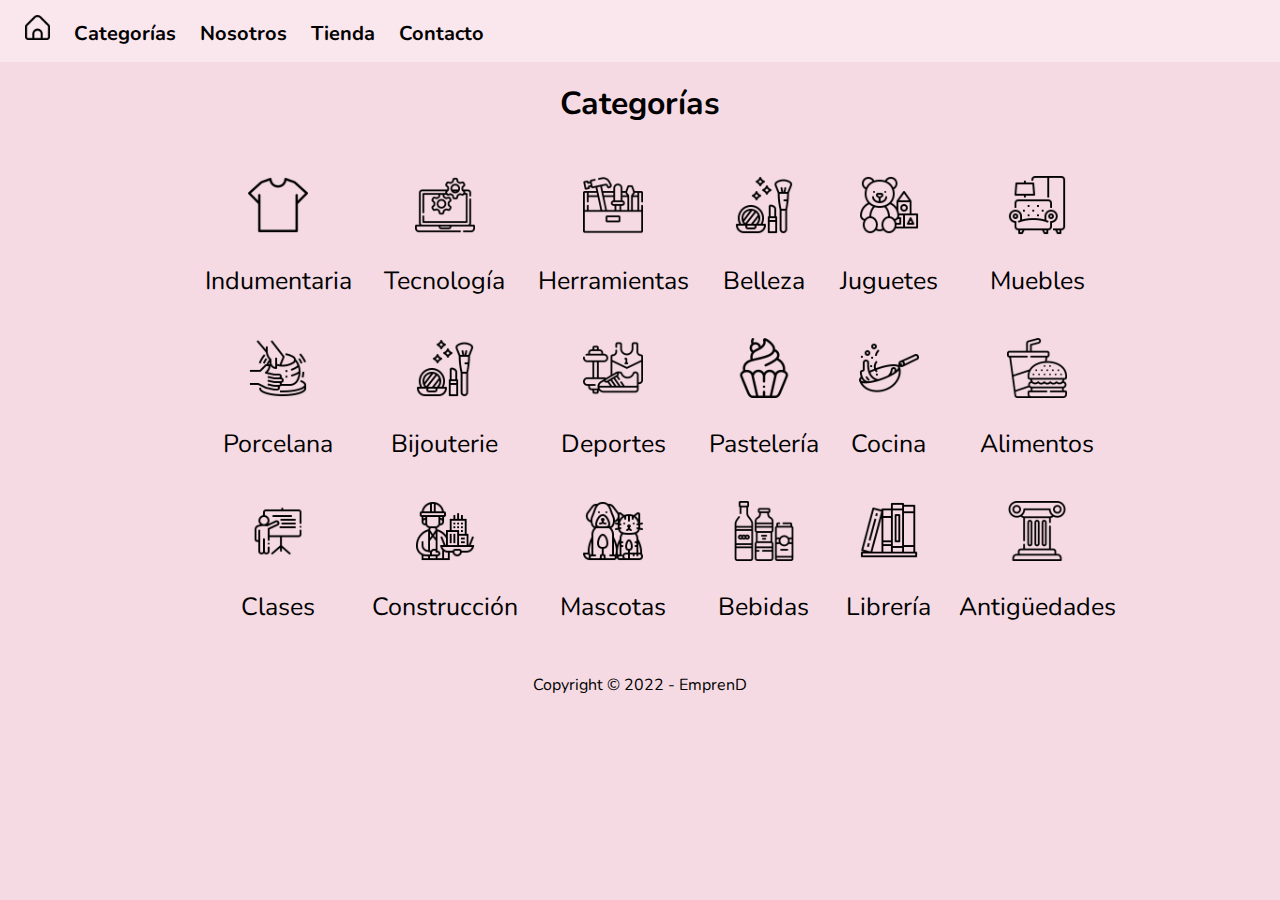
<file: Pages/Categorias.html>
<!DOCTYPE html>
<html lang="en">
<head>
    <meta charset="UTF-8">
    <meta http-equiv="X-UA-Compatible" content="IE=edge">
    <meta name="viewport" content="width=device-width, initial-scale=1.0">

    <!--font-->
    <link rel="preconnect" href="https://fonts.googleapis.com">
    <link rel="preconnect" href="https://fonts.gstatic.com" crossorigin>
    <link href="https://fonts.googleapis.com/css2?family=Water+Brush&display=swap" rel="stylesheet">

    <link href="https://fonts.googleapis.com/css2?family=Nunito:wght@200&family=Water+Brush&display=swap" rel="stylesheet">

    <!--link CSS-->
    <link rel="stylesheet" href="../CSS/style.css">

    <title>Categorías</title>
</head>
<body>
    <header>
        <nav class="menu">
            <ul>
                <li>
                    <a href="../index.html">
                        <img src="../img/casa.png" alt="Inicio" width="25px">
                    </a>
                </li>
                <li>
                    <a href="Categorias.html">Categorías</a>
                </li>
                <li>
                    <a href="Nosotros.html">Nosotros</a>
                </li>
                <li>
                    <a href="Tienda.html" class="menuHide">Tienda</a>
                </li>
                <!--
                <li>
                    <a href="Ofertas.html">Ofertas</a>
                </li>
                -->
                <li>
                    <a href="Contacto.html" class="menuHide">Contacto</a>
                </li>
            </ul>
        </nav>
    </header>

    <main>
        <div>
            <h1 class="texto">Categorías</h1>
            <div>
            <ul class="categories">
                <li>
                    <img src="../img/tshirt.png" alt="remera" class="listCateg">
                    <div class="textito">Indumentaria</div>
                </li>
                <li>
                    <img src="../img/data-management.png" alt="computadora" class="listCateg">
                    <div class="textito">Tecnología</div>
                </li>
                <li>
                    <img src="../img/tool-box.png" alt="Herramientas" class="listCateg">
                    <div class="textito">Herramientas</div>
                </li>
                <li>
                    <img src="../img/cosmetics.png" alt="Belleza" class="listCateg">
                    <div class="textito">Belleza</div>
                </li>
                <li>
                    <img src="../img/toys.png" alt="juguetes" class="listCateg">
                    <div class="textito">Juguetes</div>
                </li>
                <li>
                    <img src="../img/furnitures.png" alt="sillón" class="listCateg">
                    <div class="textito">Muebles</div>
                </li>
                <li>
                    <img src="../img/porcelana.png" alt="vasija" class="listCateg">
                    <div class="textito">Porcelana</div>
                </li>
                <li>
                    <img src="../img/cosmetics.png" alt="Bijouterie" class="listCateg">
                    <div class="textito">Bijouterie</div>
                </li>
                <li>
                    <img src="../img/sport.png" alt="deportes" class="listCateg">
                    <div class="textito">Deportes</div>
                </li>
                <li>
                    <img src="../img/cupcake.png" alt="muffin" class="listCateg">
                    <div class="textito">Pastelería</div>
                </li>
                <li>
                    <img src="../img/cooking.png" alt="sartén" class="listCateg">
                    <div class="textito">Cocina</div>
                </li>
                <li>
                    <img src="../img/fast-food.png" alt="hamburguesa" class="listCateg">
                    <div class="textito">Alimentos</div>
                </li>
                <li>
                    <img src="../img/teaching.png" alt="enseñar" class="listCateg">
                    <div class="textito">Clases</div>
                </li>
                <li>
                    <img src="../img/architect.png" alt="construcción" class="listCateg">
                    <div class="textito">Construcción</div>
                </li>
                <li>
                    <img src="../img/pets.png" alt="perro y gato" class="listCateg">
                    <div class="textito">Mascotas</div>
                </li>
                <li>
                    <img src="../img/soft-drink.png" alt="Bebidas" class="listCateg">
                    <div class="textito">Bebidas</div>
                </li>
                <li>
                    <img src="../img/books.png" alt="libros" class="listCateg">
                    <div class="textito">Librería</div>
                </li>
                <li>
                    <img src="../img/column.png" alt="columna" class="listCateg">
                    <div class="textito">Antigüedades</div>
                </li>
            </ol>
            </div>
        </div>
    </main>

    <footer>
        <p>Copyright © 2022 - EmprenD</p>
    </footer>
</body>
</html>
</file>
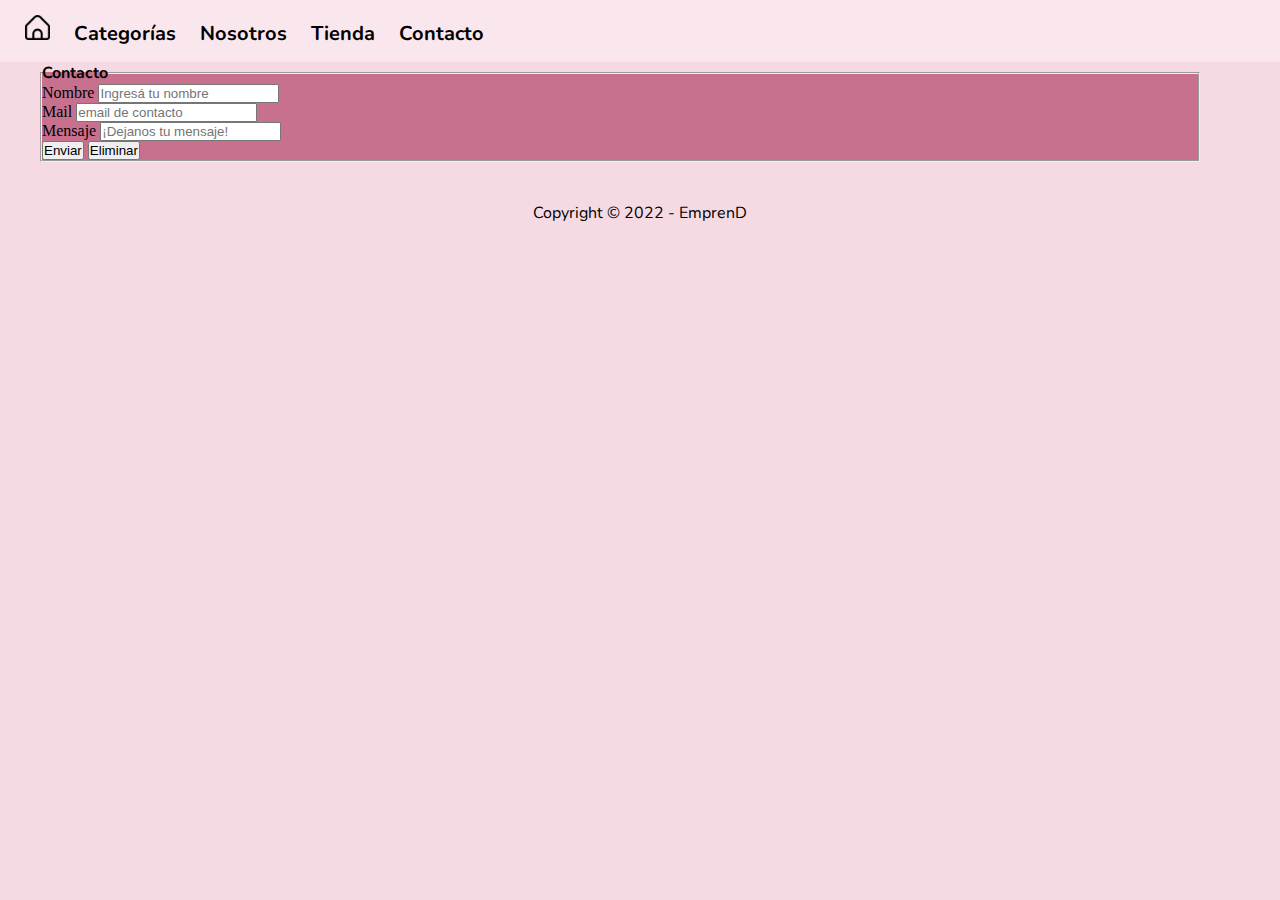
<file: Pages/Contacto.html>
<!DOCTYPE html>
<html lang="en">
<head>
    <meta charset="UTF-8">
    <meta http-equiv="X-UA-Compatible" content="IE=edge">
    <meta name="viewport" content="width=device-width, initial-scale=1.0">
    
    <!--font-->  
    <link href="https://fonts.googleapis.com/css2?family=Nunito:wght@200&family=Water+Brush&display=swap" rel="stylesheet">

    <!--link CSS-->
    <link rel="stylesheet" href="../CSS/style.css">

    <title>Contacto</title>
</head>
<body>
    <header>
        <nav class="menu">
            <ul>
                <li>
                    <a href="../index.html">
                        <img src="../img/casa.png" alt="Inicio" width="25px">
                    </a>
                </li>
                <li>
                    <a href="Categorias.html">Categorías</a>
                </li>
                <li>
                    <a href="Nosotros.html">Nosotros</a>
                </li>
                <li>
                    <a href="Tienda.html" class="menuHide">Tienda</a>
                </li>
                <!--
                <li>
                    <a href="Ofertas.html">Ofertas</a>
                </li>
                -->
                <li>
                    <a href="Contacto.html" class="menuHide">Contacto</a>
                </li>
            </ul>
        </nav>
    </header>

    <form>
        <fieldset class="caja">
            <Legend class="tituloCaja">Contacto</Legend>
            <div class="box">
                <label for="Nombre">
                    Nombre
                </label>
                <input type="text" name="Nombre" placeholder="Ingresá tu nombre">
            </div>
            <div class="box">
                <label for="Mail">
                    Mail
                </label>
                <input type="email" name="Mail" placeholder="email de contacto">
            </div>
            <div class="box">
                <label for="Mensaje">
                    Mensaje
                </label>
                <input type="text" name="Mensaje" placeholder="¡Dejanos tu mensaje!">   
            </div>
            
            <div>
                <input type="submit" value="Enviar">
                <input type="reset" value="Eliminar">
            </div>
        </fieldset>
    </form>


    <footer>
        <p>Copyright © 2022 - EmprenD</p>
    </footer>
</body>
</html>
</file>
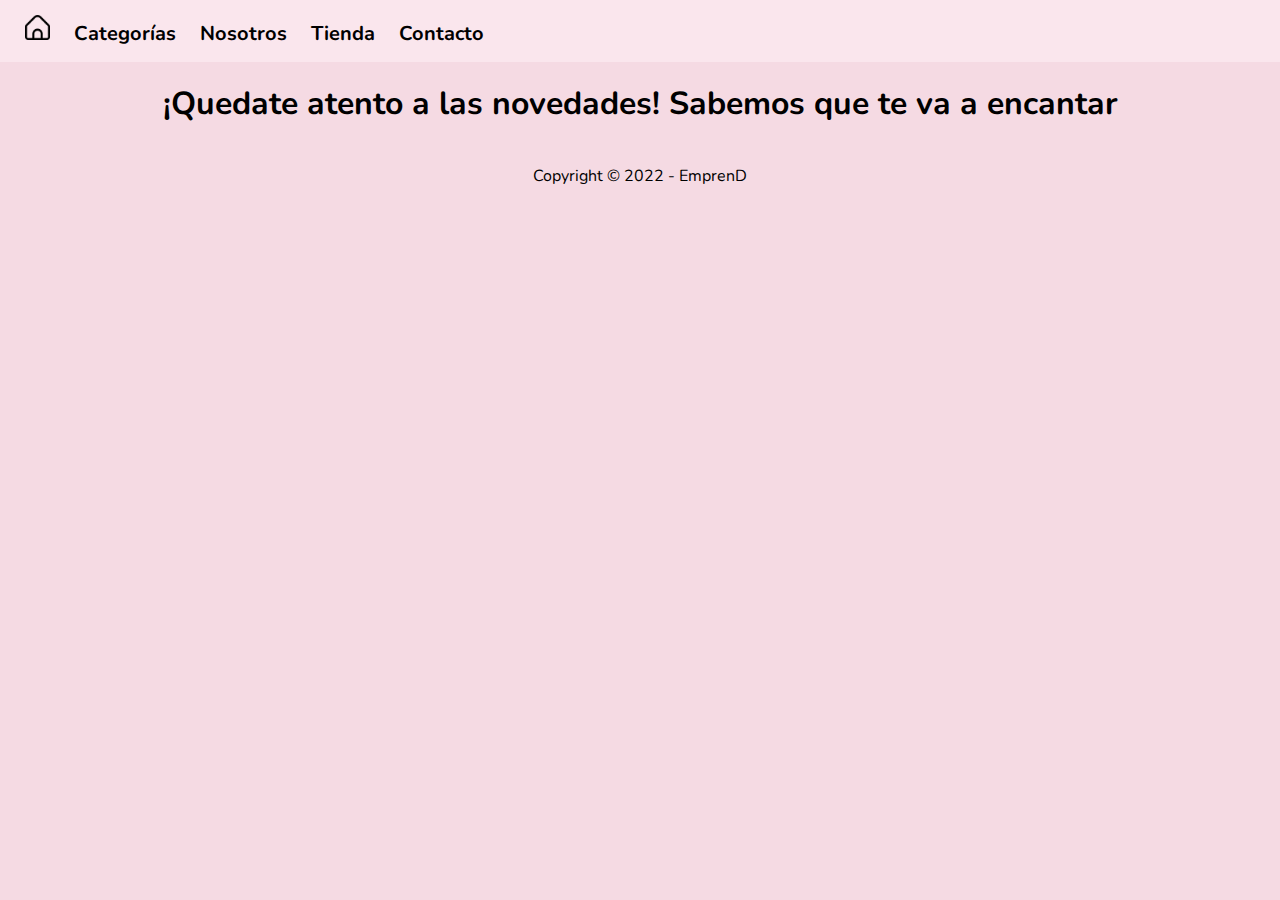
<file: Pages/Tienda.html>
<!DOCTYPE html>
<html lang="en">
<head>
    <meta charset="UTF-8">
    <meta http-equiv="X-UA-Compatible" content="IE=edge">
    <meta name="viewport" content="width=device-width, initial-scale=1.0">

    <!--font-->  
    <link href="https://fonts.googleapis.com/css2?family=Nunito:wght@200&family=Water+Brush&display=swap" rel="stylesheet">
    
    <!--link CSS-->
    <link rel="stylesheet" href="../CSS/style.css">
    
    <title>Tienda</title>
</head>
<body>
    <header>
        <nav class="menu">
            <ul>
                <li>
                    <a href="../index.html">
                        <img src="../img/casa.png" alt="Inicio" width="25px">
                    </a>
                </li>
                <li>
                    <a href="Categorias.html">Categorías</a>
                </li>
                <li>
                    <a href="Nosotros.html">Nosotros</a>
                </li>
                <li>
                    <a href="Tienda.html" class="menuHide">Tienda</a>
                </li>
                <!--
                <li>
                    <a href="Ofertas.html">Ofertas</a>
                </li>
                -->
                <li>
                    <a href="Contacto.html" class="menuHide">Contacto</a>
                </li>
            </ul>
        </nav>
    </header>

    <main>
        <h1 class="texto">
            ¡Quedate atento a las novedades! Sabemos que te va a encantar
        </h1>
    </main>

    <footer>
        <p>Copyright © 2022 - EmprenD</p>
    </footer>    
</body>
</html>
</file>
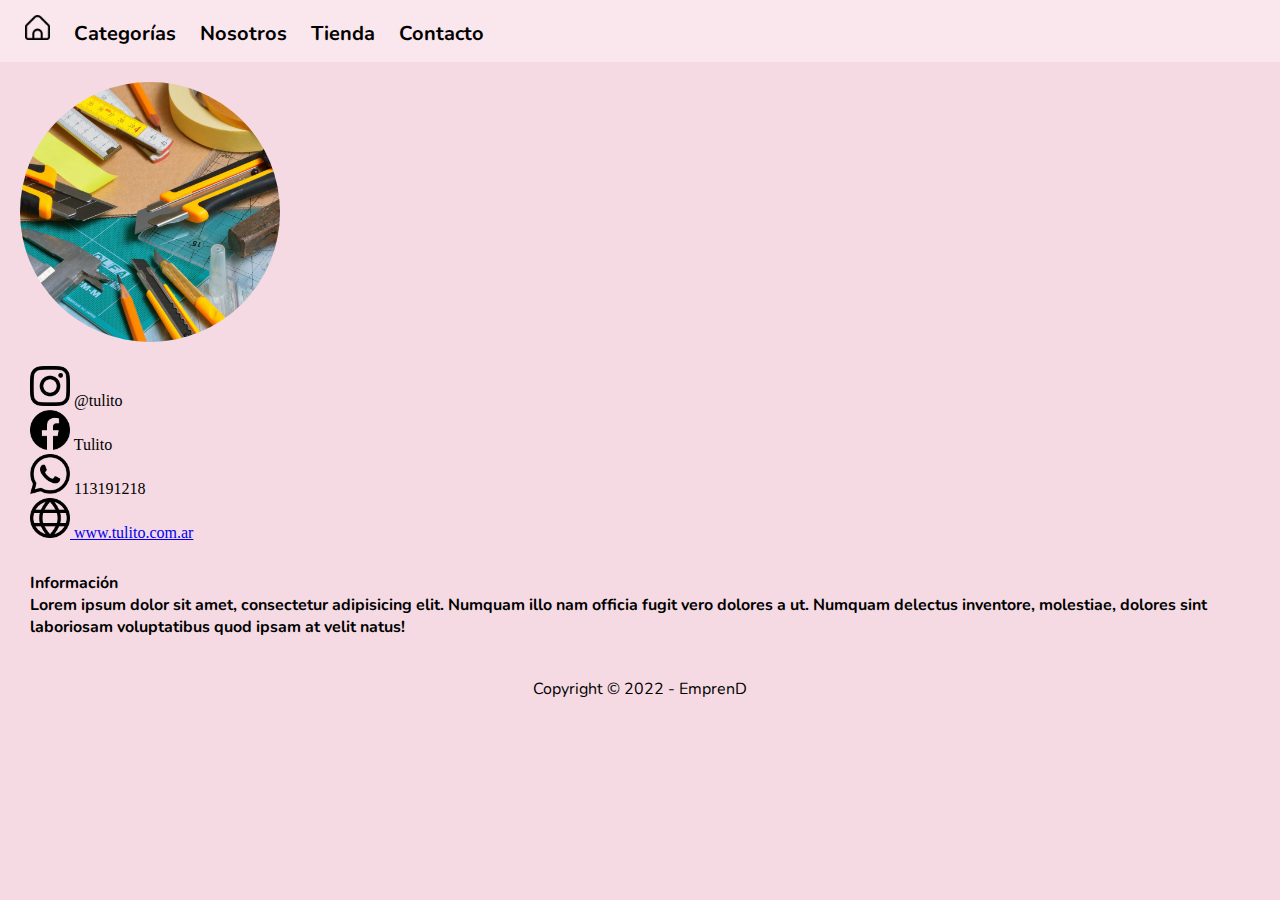
<file: Pages/tulito.html>
<!DOCTYPE html>
<html lang="en">
<head>
    <meta charset="UTF-8">
    <meta http-equiv="X-UA-Compatible" content="IE=edge">
    <meta name="viewport" content="width=device-width, initial-scale=1.0">
    <!--font-->
    <link rel="preconnect" href="https://fonts.googleapis.com">
    <link rel="preconnect" href="https://fonts.gstatic.com" crossorigin>
    <link href="https://fonts.googleapis.com/css2?family=Water+Brush&display=swap" rel="stylesheet">

    <link href="https://fonts.googleapis.com/css2?family=Nunito:wght@200&family=Water+Brush&display=swap" rel="stylesheet">

    <!--link CSS-->
    <link rel="stylesheet" href="../CSS/style.css">

    <title>Tulito</title>
</head>
<body>
    <header>
        <nav class="menu">
            <ul>
                <li>
                    <a href="../index.html">
                        <img src="../img/casa.png" alt="Inicio" width="25px">
                    </a>
                </li>
                <li>
                    <a href="Categorias.html">Categorías</a>
                </li>
                <li>
                    <a href="Nosotros.html">Nosotros</a>
                </li>
                <li>
                    <a href="Tienda.html" class="menuHide">Tienda</a>
                </li>
                <!--
                <li>
                    <a href="Ofertas.html">Ofertas</a>
                </li>
                -->
                <li>
                    <a href="Contacto.html" class="menuHide">Contacto</a>
                </li>
            </ul>
        </nav>
    </header>

    <div class="detalleEmprendimiento">
        <div>
        <img src="../img/Tools.jpg" alt="Herramientas" class="individual">
        </div>
        <div>
            <img src="../img/instagram.png" alt="Instagram" class="redes">
            @tulito
        </div>

        <div>
            <img src="../img/facebook.png" alt="facebook" class="redes">
            Tulito
        </div>
        <div>
            <img src="../img/whatsapp.png" alt="whatsapp" class="redes">
            113191218
        </div>
        <div>
            <a href="www.tulito.com.ar">
            <img src="../img/globo.png" alt="website" class="redes">
            www.tulito.com.ar
            </a>
        </div>

        <div class="info">
            <div>Información</div>
            <div>Lorem ipsum dolor sit amet, consectetur adipisicing elit. Numquam illo nam officia fugit vero dolores a ut. Numquam delectus inventore, molestiae, dolores sint laboriosam voluptatibus quod ipsam at velit natus!</div>

        </div>
    </div>

    <footer>
        <p>Copyright © 2022 - EmprenD</p>
    </footer>
    
</body>
</html>
</file>
<file: CSS/style.css>
/*reset*/

*{
    margin: 0;
    padding: 0;
    box-sizing: border-box;
}

/*estilos de body*/

body{
    background-color: rgba(245, 218, 227, 1);
}

/*Estilos de título principal*/

div ul li{
    list-style: none;
    display: inline-block;
    margin: 10px;
    font-size: 25px;
}


/*estilos del menú*/

nav{
    background-color: rgba(253, 239, 244, 0.6);
    text-decoration: none;
    padding: 10px;
    margin: 0px;
}

nav ul li{
    list-style-type: none;
    display: inline-block;
    font-family: 'Nunito';
    font-weight: bolder;
    font-size: 20px;
    margin: 5px;
    margin-left: 15px;
    position: relative;
}

nav ul li a{
    text-decoration: none;
    color:black;
}

.menu ul li:hover{
    background-color: rgb(235, 203, 214);
}

.menu{
    font-family: 'Nunito';
}


/*estilos submenu*/

.subMenu{
    list-style-type: none;
    background-color: #FDEFF4;
    text-decoration: none;
    padding: 10px;
}

.menu ul ul{
    display: none;
    position: absolute;
    z-index: 1;
}

.menu ul li:hover > ul{
    display: block;
}

/*cuerpo*/

.menuHide{
    display: none;
}

.cuerpo{
    margin: 10px;
    padding: 10px;
    background-image: url("../img/pexels-henry-&-co-1939485.jpg");
    background-repeat:no-repeat;
    border: 5px solid;
}

main div h2{
    color:#794d29;
    text-align: center;
    text-decoration: underline;
    font-size: 50px;
    font-family:'Nunito';
}

main div p{
    color:#9e612f;
    text-align:center;
    font-weight: bold;
    font-family: 'Nunito';
    margin-top: 20px;
    margin-left: 5px;
    padding: 10px;
}

.contenedor{
    margin-top: 1rem;
    display: grid;
    grid-template-areas: "hijo1 hijo2" 
                         "hijo3 hijo4"
                         "hijo5 hijo6"
                         "hijo7 hijo8";
    width: 100%;
    justify-items: center;
}

.hijo1{
    grid-area: hijo1;
}

.hijo2{
    grid-area: hijo2;
}

.hijo3{
    grid-area: hijo3;
}

.hijo4{
    grid-area: hijo4;
}

.hijo5{
    grid-area: hijo5;
}

.hijo6{
    grid-area: hijo6;
}

.hijo7{
    grid-area: hijo7;
}

.hijo8{
    grid-area: hijo8;
}

.listado{
    width: 200px;
    height: 200px;
    object-fit: cover;
    padding: 20px;
    border-radius: 50px;
}

.emprendimiento{
    text-align: center;
    font-family: 'Nunito';
    font-weight: bold;
}

.emprendimiento:hover{
    background-color: #FDEFF4;
    font-size: larger;
}

.linkages{
    text-decoration: none;
    font-family: 'Nunito';
    color: black;
}

/*estilos footer*/

.sobre{
    text-align: right;
    margin-top: 40px;
    margin-right: 20px;
    justify-items: left;
}

.contacto{
    text-decoration: none;
}

footer p{
    margin-top: 40px;
    font-family: 'Nunito';
    text-align: center;
}


/*Nosotros*/

.nosotros{
    margin-top: 30px;
    text-align: center;
    margin-bottom: 50px;
}

.nosotrosCuerpo{
    padding-left: 40px;
    padding-right: 40px;
    margin-top: 10px;
}

.gente{
    margin-top: 10px;
    width: 40%;
    display: none;
}

.texto{
    font-family: 'Nunito';
    text-align: center;
    margin-top: 20px;
}

/*Emprendimiento individual*/

.individual{
    width: 300px;
    height: 300px;
    object-fit: cover;
    padding: 20px;
    border-radius: 600px;
}

.redes{
    display: inline-block;
    width: 40px;
    margin-left: 30px;
}

.info{
    margin: 30px;
    font-family: 'Nunito';
    font-weight:bold;
}

.textoRedes{
    font-family: 'Nunito';
    font-weight: bold;
}

/*estilos categorías*/

.categories{
    text-decoration: none;
    font-family: 'Nunito';
    margin-left: 30px;
}

.textito{
    display: none;
}

.categories{
    margin: 20px;
    display: grid;
    grid-template-areas: "listCateg listCateg"
                         "listCateg listCateg"
                         "listCateg listCateg"
                         "listCateg listCateg"
                         "listCateg listCateg"
                         "listCateg listCateg"
                         "listCateg listCateg"
                         "listCateg listCateg";
    width: 100%;
    justify-content: center;
    text-align: center;
}

.listCateg{
    grid-area: listCateg;
}

.listCateg{
    width: 100px;
    height: 100px;
    object-fit: cover;
    padding: 20px;
}

/*estilos de contacto*/

.tituloCaja{
    font-family: 'Nunito';
    font-weight: bold;
}


.caja{
    margin-left: 40px;
    margin-right: 80px;
    display: flex;
    flex-direction: column;
    background-color: #c7718f;
}


/*media Queries*/

@media screen and (min-width:600px) {
    .menuHide{
        display: block;
    }
 
    .contenedor{
        grid-template-areas: "hijo1 hijo2 hijo3"
                             "hijo4 hijo5 hijo6"
                             "hijo7 hijo8 hijo9";
    }

    .textito{
        display: block;
    }

    .categories{
        grid-template-areas: "listCateg listCateg listCateg"
                             "listCateg listCateg listCateg"
                             "listCateg listCateg listCateg"
                             "listCateg listCateg listCateg"
                             "listCateg listCateg listCateg";
    }

    .gente{
        margin-left: 40px;
        width: 500px;
        display: block;
    }

    .imgNosotros{
        margin-top: 20px;
        display: flex;
        flex-direction: column;
        justify-content: center;
        align-items: center;
    }

}

@media screen and (min-width:1024px) {
    .menuHide{
        display: block;
    }
 
    .contenedor{
        grid-template-areas: "hijo1 hijo2 hijo3 hijo4"
                             "hijo5 hijo6 hijo7 hijo8";
    }

    .textito{
        display: block;
    }

    .categories{
        grid-template-areas: "listCateg listCateg listCateg listCateg listCateg     listCateg"
                             "listCateg listCateg listCateg listCateg listCateg listCateg"
                             "listCateg listCateg listCateg listCateg listCateg listCateg"
                             "listCateg listCateg listCateg listCateg listCateg listCateg"
                             "listCateg listCateg listCateg listCateg listCateg listCateg";
    }

    .gente{
        margin-left: 40px;
        width: 500px;
        display: block;
    }

    .imgNosotros{
        margin-top: 20px;
        display: flex;
        flex-direction: row;
        justify-content: center;
    }
}
</file>
